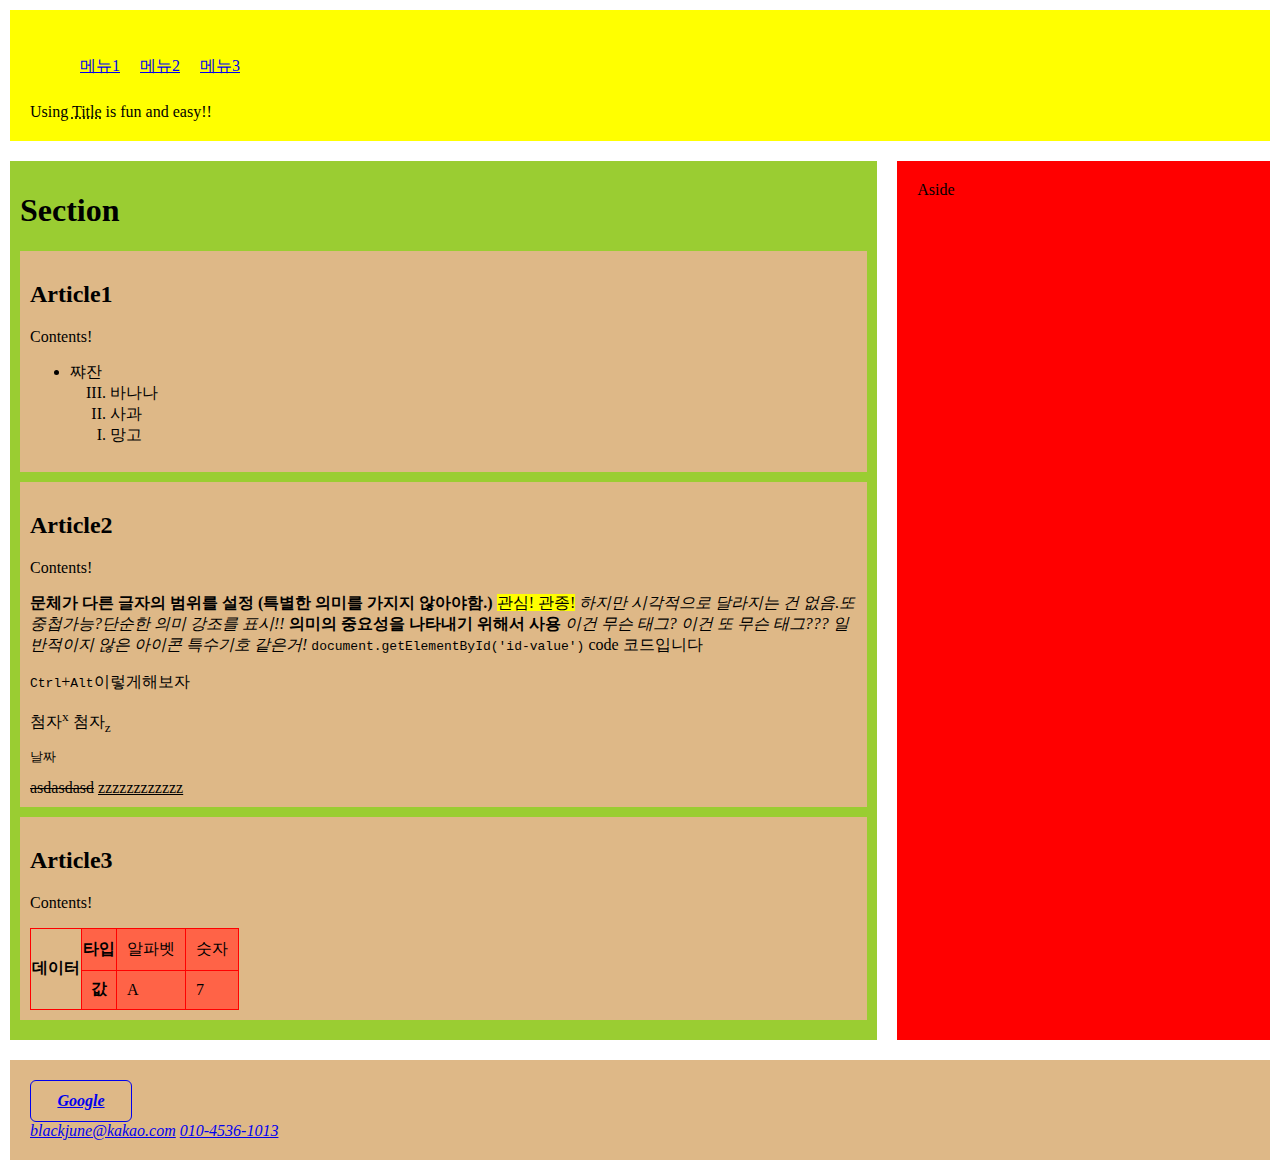
<file: css-practice/index.html>
<!DOCTYPE html>
<html lang="ko">

<head>
    <meta charset="UTF-8">
    <title>컨텐츠 구분 연습</title>
    <link rel="stylesheet" href="./main.css">
</head>

<body>
    <header>
        <nav>
            <ul>
                <li><a href="#title1">메뉴1</a></li>
                <li><a href="#title2">메뉴2</a></li>
                <li><a href="#title3">메뉴3</a></li>
            </ul>
<!--             <h2 id="title1">제목1</h2>
            <h2 id="title2">제목2</h2>
            <h2 id="title3">제목3</h2> -->
            <div>
                Using <abbr title="title 제목이라는 뜻입니다!">Title</abbr> is fun and easy!!
            </div>
        </nav>
    </header>

    <main>
        <section>
            <h1>Section</h1>
            <article>
                <h2>Article1</h2>
                <p>Contents!</p>
                <ul>
                    <li>쨔잔</li>
                    <ol type="I" reversed>
                        <li>바나나</li>
                        <li>사과</li>
                        <li>망고</li>
                    </ol>
                </ul>
            </article>
            <article>
                <h2>Article2</h2>
                <p>Contents!</p>
                <b>문체가 다른 글자의 범위를 설정 (특별한 의미를 가지지 않아야함.)</b>
                <mark>관심! 관종!</mark>
                <em><em><em>하지만 시각적으로 달라지는 건 없음.</em>또 중첩가능?</em>단순한 의미 강조를 표시!!</em>
                <strong>의미의 중요성을 나타내기 위해서 사용</strong>
                <dfn>이건 무슨 태그?</dfn>
                <cite>이건 또 무슨 태그???</cite>
                <i>일반적이지 않은 아이콘 특수기호 같은거!</i>
                <code>document.getElementById('id-value')</code> code 코드입니다
                <p align="justify"><kbd>Ctrl</kbd>+<kbd>Alt</kbd>이렇게해보자</p>
                첨자<sup>x</sup>
                첨자<sub>z</sub>
                <pre><time datetime="2019-08-19">날짜</time></pre>
                <del>asdasdasd</del>
                <ins>zzzzzzzzzzzz</ins>
            </article>
            <article>
                <h2>Article3</h2>
                <p>Contents!</p>
                <table>
                <colgroup>
                    <col>
                    <col style="background-color: tomato;" span="2">
                    <col style="background-color: tomato;"> 
                </colgroup>
                   <!--  <tr>
                        <th colspan="2" id="th-data">데이터</th>
                    </tr>
                    <tr>
                        <th scope="col" headers="th-data">타입</th>
                        <th abbr="값일세" headers="th-data">값</th>
                    </tr>
                    <tr>
                        <td>알파벳</td>
                        <td>A</td>
                    </tr>
                    <tr>
                        <td>숫자</td>
                        <td>1</td>
                    </tr> -->
                    <tr>
                        <th rowspan="2" id="tag-data">데이터</th>
                        <th headers="tag-data">타입</th>
                        <td>알파벳</td>
                        <td>숫자</td>
                    </tr>
                    <tr>
                        <th headers="tag-data">값</th>
                        <td>A</td>
                        <td>7</td>
                    </tr>

                    
                </table>
            </article>
        </section>

        <aside>
            Aside
        </aside>

    </main>

    <footer>
        <address>
            <a href="https://google.com" target="_blank">Google</a>
            <a href="mailto:blackjune@kakao.com">blackjune@kakao.com</a>
            <a href="tel:+8201045361013">010-4536-1013</a>
        </address>
    </footer>

</body>

</html>
</file>
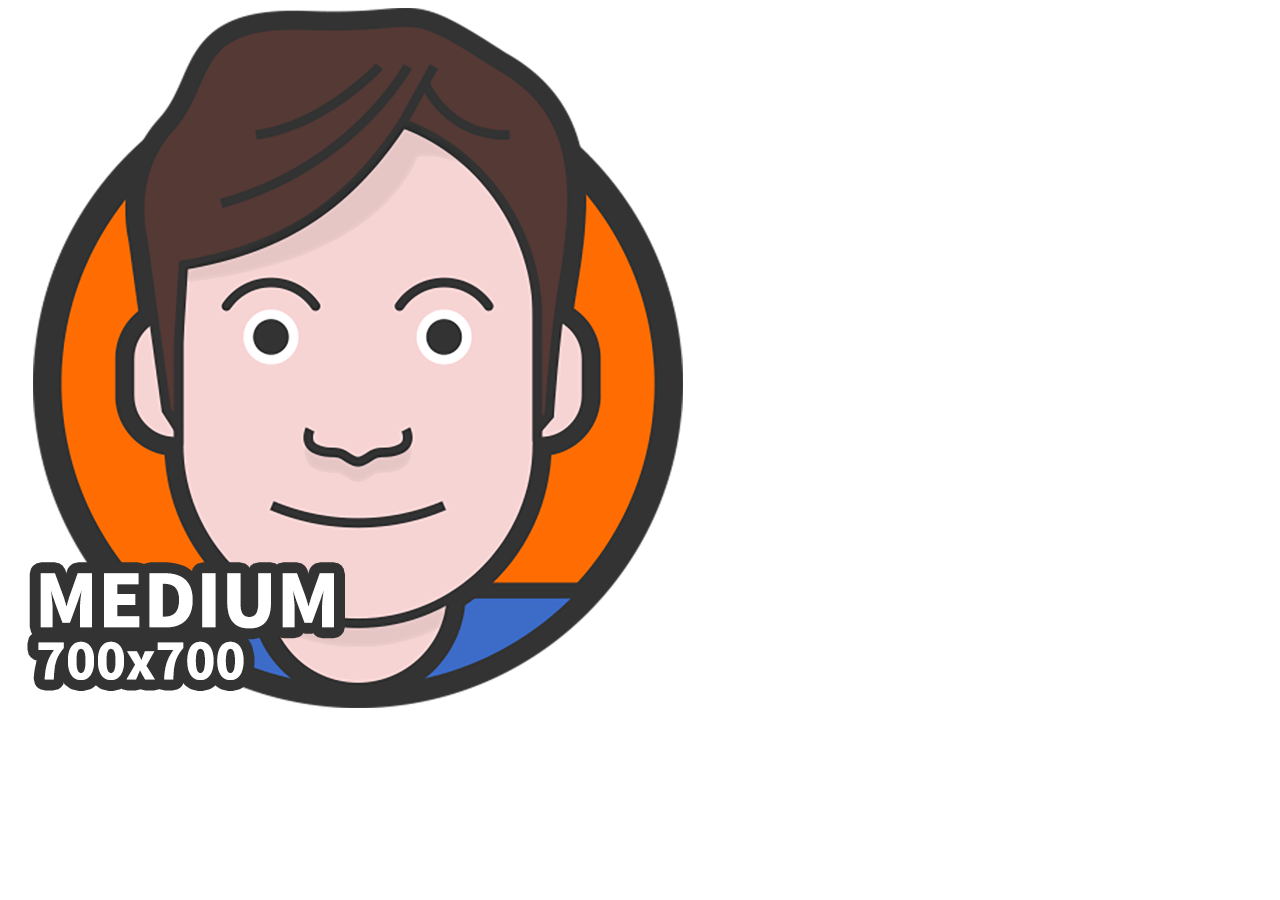
<file: imgs/index.html>
<!DOCTYPE html>
<html lang="en">
<head>
    <meta charset="UTF-8">
    <meta name="viewport" content="width=device-width, initial-scale=1.0">
    <meta http-equiv="X-UA-Compatible" content="ie=edge">
    <title>Document</title>
</head>
<body>

<!--         <img
        srcset="./heropy_small.png 400w,
                ./heropy_medium.png 700w,
                ./heropy_large.png 1000w"
        width="500"
        src="./heropy.png"
        alt="HEROPY 샘플 이미지" /> -->
        
<!--          <img
        srcset="./heropy_small.png 1.5x,
                ./heropy_medium.png 2.5x,
                ./heropy_large.png 3.5x"
        width="500"
        src="./heropy.png"
        alt="HEROPY 샘플 이미지" /> -->

        <img
  srcset="./heropy_small.png 400w,
          ./heropy_medium.png 700w,
          ./heropy_large.png 1000w"
  sizes="(min-width: 1000px) 700px"
  src="./heropy.png"
  alt="HEROPY" />
    
</body>
</html>
</file>
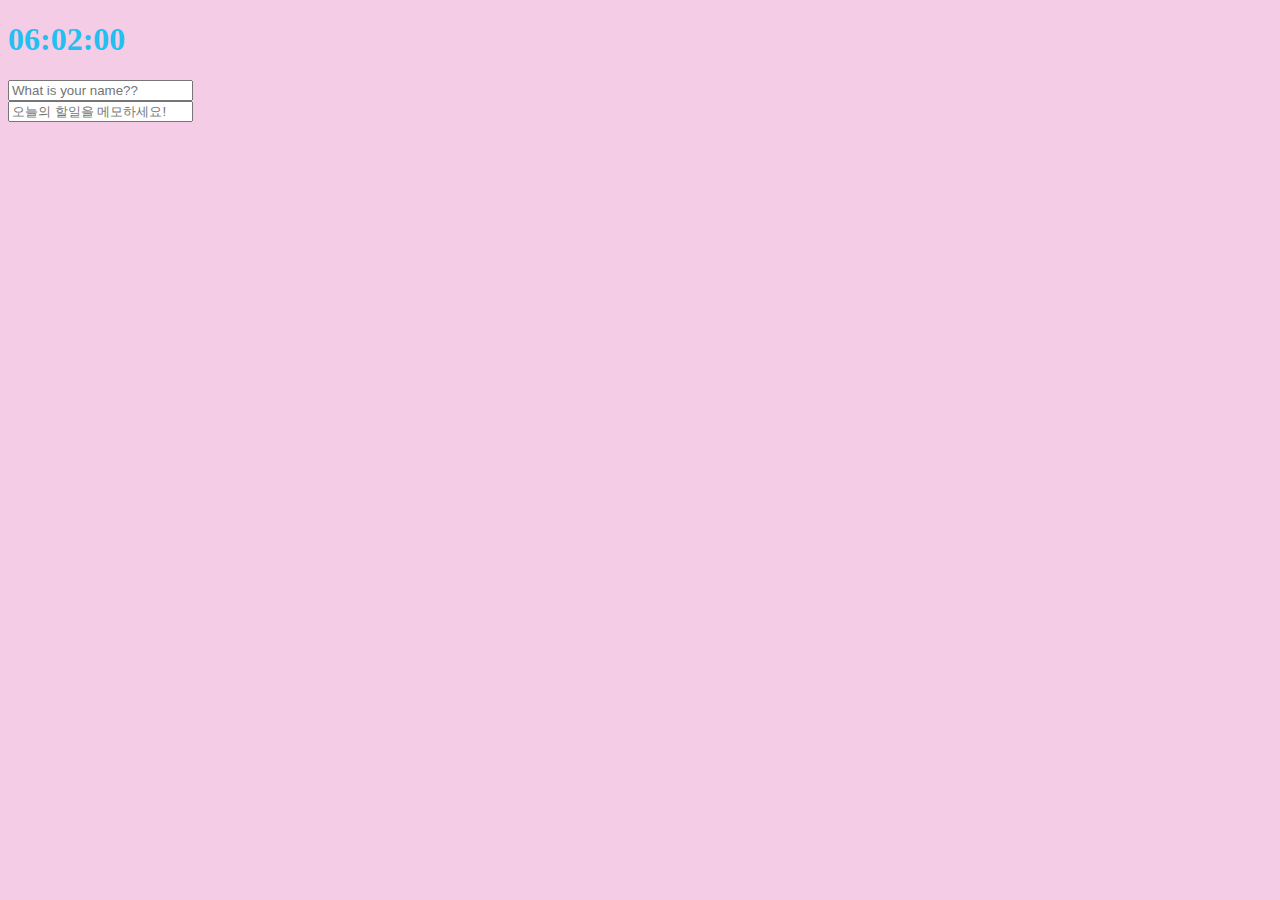
<file: js-practice/index.html>
<!DOCTYPE html>
<!--
/* 
* 노마드코더 연습 3-6 (완)
* 2019.10.30 (화)
*
*/
-->
<html lang="en">
<head>
    <meta charset="UTF-8">
    <meta name="viewport" content="width=device-width, initial-scale=1.0">
    <meta http-equiv="X-UA-Compatible" content="ie=edge">
    <title>안녕하세요 자바스크립트입니다.</title>
    <link rel="stylesheet" href="index.css">
</head>

<body>
    <div class="js-clock">
        <h1>00:00</h1>
    </div>
    <form class="js-form form">
        <input type="text" placeholder="What is your name??">
    </form>
    <h4 class="js-greetings greetings"></h4>
    <form class="js-toDoForm">
        <input type="text" placeholder="오늘의 할일을 메모하세요!"/>
    </form>
    <ul class="js-toDoList">

    </ul>

    <script src="clock.js"></script>
    <script src="gretting.js"></script>
    <script src="todo.js"></script>
</body>

</html>
</file>
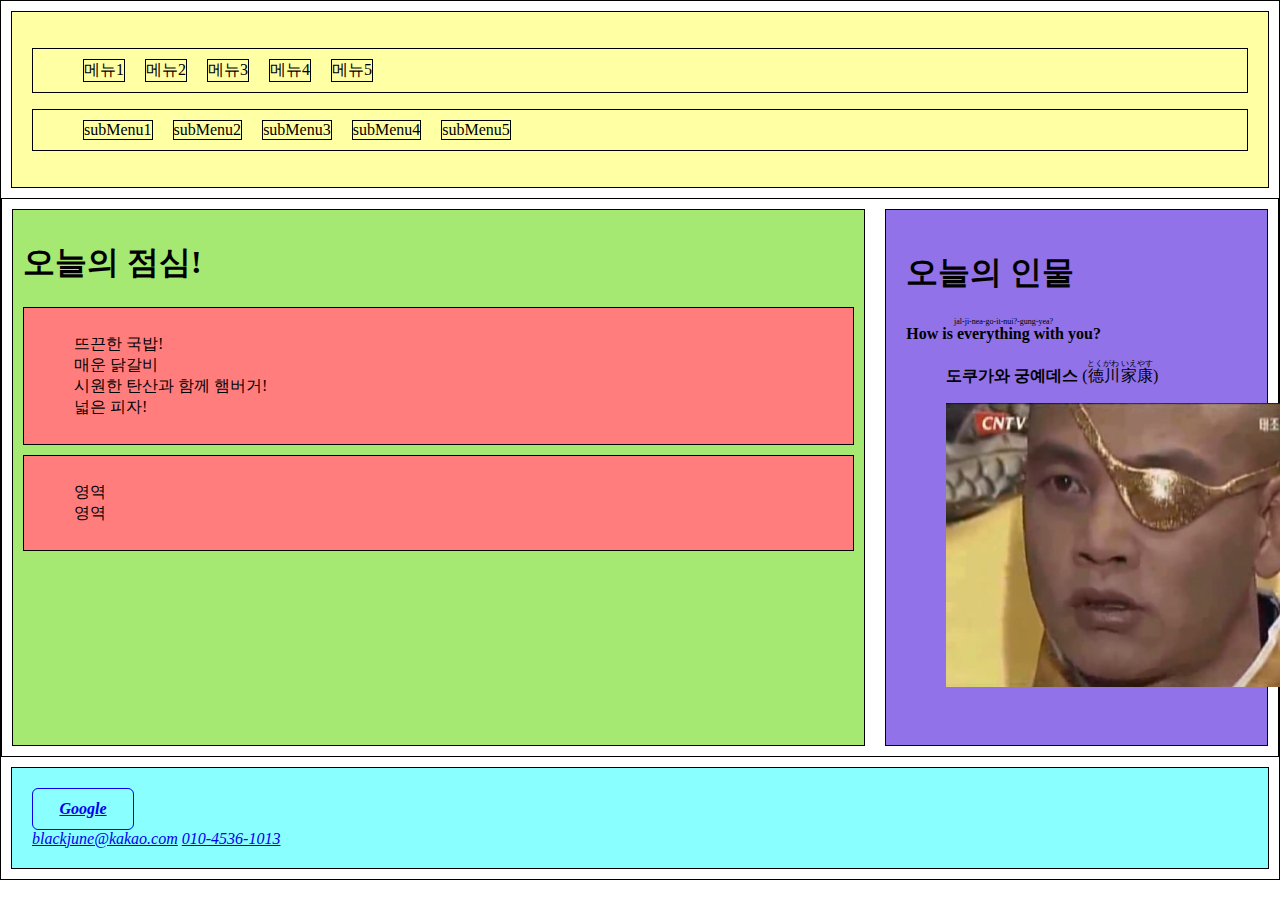
<file: css-practice/practice.html>
<!DOCTYPE html>
<html lang="ko">

<head>
    <meta charset="UTF-8">
    <title>Document</title>
    <link rel="stylesheet" href="./practice.css">
    <title>TEST PAGE!!</title>
</head>
<body>
    <!-- <form action="/login" method="get" target="_blank">
        <input type="email" name="email">
        <input type="password" name="password">
        <button type="submit">로그인</button>

        <input type="checkbox" id="user-agreement" />
        <label for="user-agreement">동의하십니까?</label>

        <label><input type="checkbox" />동의하십니까?</label>

        <fieldset id="form">
            <legend>dddd</legend>
            <input type="reset" value="초기화">
            <button type="reset" autofocus>button</button>

            <input type="submit" value="초기화">
            <button type="submit" autofocus>button</button>

            <button type="button" onclick="doit()">클릭하세요</button>
        </fieldset>

        <select name="" id="" size="3">
            <optgroup label="냥냥">
                <option value="">a</option>
                <option value="">b</option>
                <option value="">c</option>
            </optgroup>
            <option value="">d</option>
            <option value="">e</option>
        </select>

        <progress value="0" max="100"></progress> -->

    <!-- &lt;/asd &gt; -->
    <header>
        <nav>
            <ul>
                <li>메뉴1</li>
                <li>메뉴2</li>
                <li>메뉴3</li>
                <li>메뉴4</li>
                <li>메뉴5</li>
            </ul>
            <ul>
                <li>subMenu1</li>
                <li>subMenu2</li>
                <li>subMenu3</li>
                <li>subMenu4</li>
                <li>subMenu5</li>
            </ul>

        </nav>
    </header>

    <main>
        <section>
            <h1>오늘의 점심!</h1>
            <article>
                <ul>
                    <li>뜨끈한 국밥!</li>
                    <li>매운 닭갈비</li>
                    <li>시원한 탄산과 함께 햄버거!</li>
                    <li>넓은 피자!</li>
                </ul>
            </article>
            <article>
                <ul>
                    <li>영역</li>
                    <li>영역</li>
                </ul>
            </article>
        </section>

        <aside>
            <h1>오늘의 인물</h1>
            <ruby>
                    <b>How is everything with you?</b><rt>jal-ji-nea-go-it-nui?-gung-yea?</rt>
            </ruby>
            
            
            <!-- rp 태그는 루비주석을 지원하지 않는 웹 브라우저를 위해 사용 -->
            <figure>
                <p><b>도쿠가와 궁예데스</b>
                (<ruby>德川家康<rp>(</rp><rt>とくがわ いえやす</rt><rp>)</rp></ruby>)
                </p>
                
                    <img src="/imgs/KakaoTalk_20180422_101800257.jpg" alt="궁to the예">
                </figure>
            
            <wbr>
        </aside>
    </main>

    <footer>
        <address>
            <a href="https://google.com" target="_blank">Google</a>
            <a href="mailto:blackjune@kakao.com">blackjune@kakao.com</a>
            <a href="tel:+8201045361013">010-4536-1013</a>
        </address>
    </footer>




    <script>
        function doit() {
            alert("!!!");
        }
        const progress = document.querySelector('progress');
        const interval = setInterval(function () {
            progress.value += 10;
            if (progress.value >= 100) {
                clearInterval(interval)
            }
        }, 1000);
    </script>
    </form>
</body>

</html>
</file>
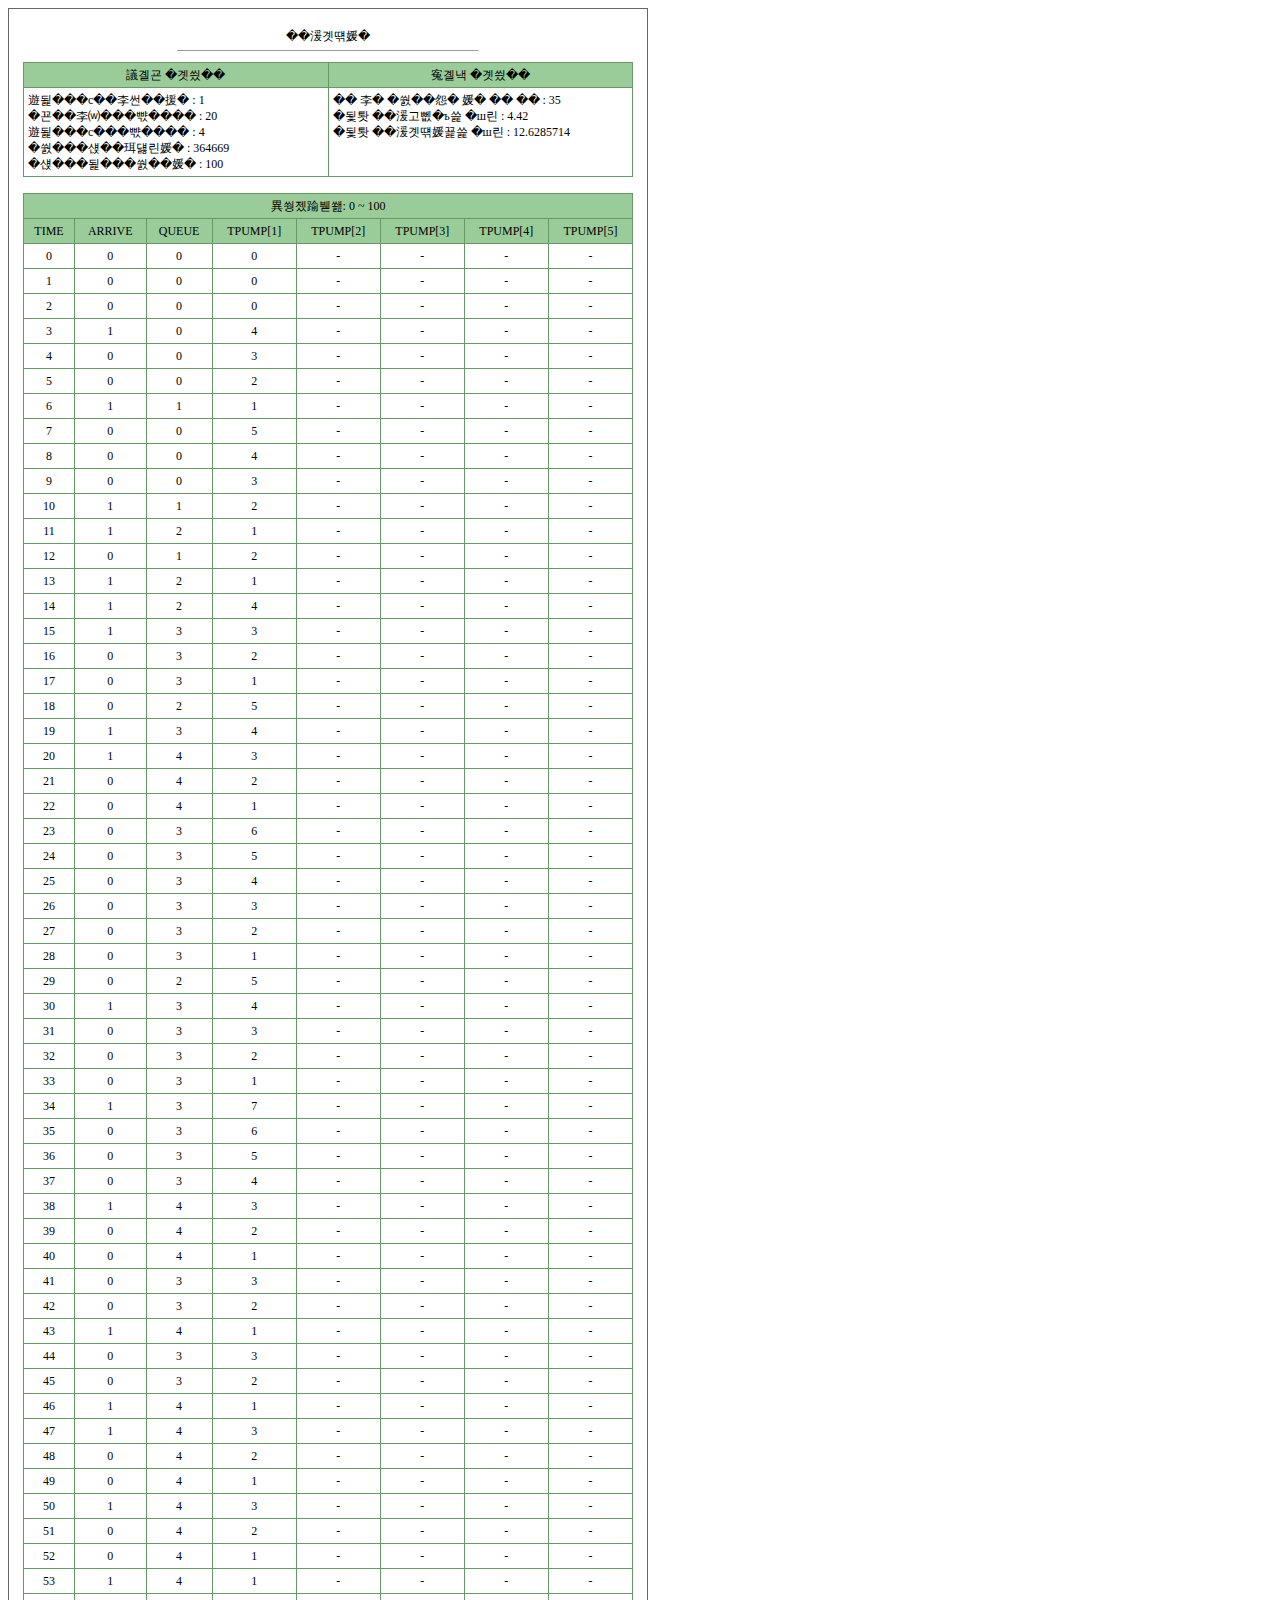
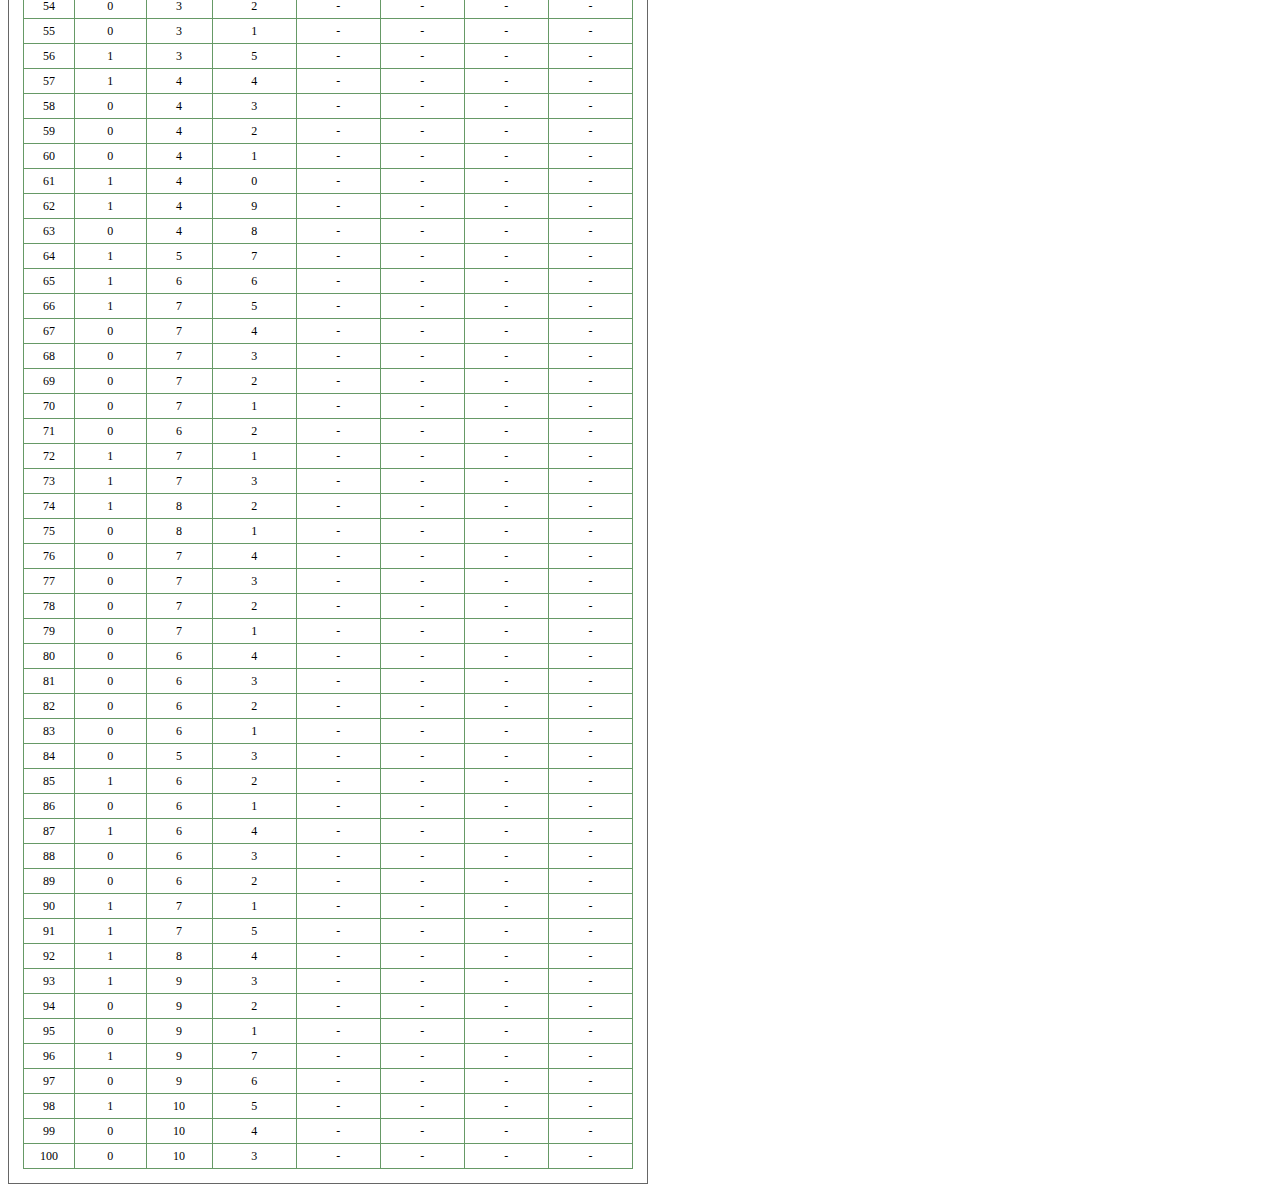
<file: js-practice/test.html>
<!-- saved from url=(0112)file://C:\Users\June\Downloads\방통대 유틸\방통대 유틸\시뮬레이션 TOOLKIT_1\Contents\WaitTime\WaitTimeReport.htm -->
<!DOCTYPE HTML PUBLIC "-//W3C//DTD HTML 4.01 Transitional//EN">
<!-- 개발자 도구로 작성. 원본 파일을 정확하게 표현한 것이 아닐 수도 있습니다 -->
<HTML><HEAD><TITLE>시뮬레이션</TITLE>
<META content="text/html; charset=euc-kr" http-equiv=Content-Type>
<SCRIPT language=JavaScript type=text/JavaScript>

function init()
{
	window.focus();
	setTimeout("writeReport()", 100);
}

function writeReport()
{
	var m_seq = 0;// 순서
	var m_timeSequence = 1;
	var m_randomSeed = 2;
	var m_randomResult = 3;
	var m_poissnSeed = 4;
	var m_idleTime0 = 5;
	var m_idleTime1 = 6;
	var m_idleTime2 = 7;
	var m_idleTime3 = 8;
	var m_idleTime4 = 9;
	var m_arriveNumber = 10;
	var m_allotCount0 = 11;
	var m_allotCount1 = 12;
	var m_allotCount2 = 13;
	var m_allotCount3 = 14;
	var m_allotCount4 = 15;
	var m_serviceNumber0 = 16;
	var m_serviceNumber1 = 17;
	var m_serviceNumber2 = 18;
	var m_serviceNumber3 = 19;
	var m_serviceNumber4 = 20;
	var m_remainTime0 = 21;
	var m_remainTime1 = 22;
	var m_remainTime2 = 23;
	var m_remainTime3 = 24;
	var m_remainTime4 = 25;
	var m_leaveNumber0 = 26;
	var m_leaveNumber1 = 27;
	var m_leaveNumber2 = 28;
	var m_leaveNumber3 = 29;
	var m_leaveNumber4 = 30;
	var m_firstNumber = 31;
	var m_queueLength = 32;
	var m_averageQueue = 33;
	var m_totalQueue = 34;
	var m_totalArrive = 35;
	var m_arriveState = 36;
	var m_allotTime0 = 37;
	var m_allotTime1 = 38;
	var m_allotTime2 = 39;
	var m_allotTime3 = 40;
	var m_allotTime4 = 41;
	var str = "";
	var cnt;
	var seq;
	var w = Number(opener.ToolkitSWF.GetVariable("_root.objDefine.pubWicket"));
	
	str += "<table width='640' height='500' border='0' cellpadding='14' cellspacing='1' bgcolor='#666666' style='font-size: 12px; line-height: 16px;'>";
	str += "<tr>";
	str += "<td align='center' valign='top' bgcolor='#FFFFFF'>";
	
	str += "<table width='100%' border='0' cellspacing='1' cellpadding='4' style='font-size: 12px; line-height: 16px;'>";
	str += "<tr>";
	str += "<td align='center'>";
	str += "대기시간";
	str += "<hr width='300' size='1'>";
	str += "</td>";
	str += "</tr>";
	str += "</table>";
	
	str += "<table width='100%' border='0' cellpadding='4' cellspacing='1' bgcolor='#669966' style='font-size: 12px; line-height: 16px;'>";
	str += "<tr>";
	str += "<td width='50%' align='center' bgcolor='#99CC99'>조건 데이터</td>";
	str += "<td width='50%' align='center' bgcolor='#99CC99'>결과 데이터</td>";
	str += "</tr>";
	str += "<tr>";
	str += "<td valign='top' bgcolor='#FFFFFF'>";
	str += "봉　사　창　구 : " + opener.ToolkitSWF.GetVariable("_root.objDefine.pubWicket");
	str += "<br>";
	str += "도　착　형　태 : " + opener.ToolkitSWF.GetVariable("_root.objDefine.pubArriveForm");
	str += "<br>";
	str += "봉　사　형　태 : " + opener.ToolkitSWF.GetVariable("_root.objDefine.pubServiceForm");
	str += "<br>";
	str += "난　수　초기값 : " + opener.ToolkitSWF.GetVariable("_root.objDefine.pubSeed");
	str += "<br>";
	str += "수　행　시　간 : " + opener.getVarData(110, 1);
	str += "</td>";
	str += "<td valign='top' bgcolor='#FFFFFF'>";
	str += "도 착 한　고 객 의 수 : " + opener.getVarData(110, 35);
	str += "<br>";
	str += "평균 대기행렬의 크기 : " + Math.ceil(opener.getVarData(110, 33)*100)/100;
	avgwt = opener.getVarData(110, 34) / opener.getVarData(110, 35);
	str += "<br>";
	str += "평균 대기시간의 크기 : " + Math.floor(avgwt*10000000)/10000000;
	str += "</td>";
	str += "</tr>";
	str += "</table>";
	
	str += "<br>";
	str += "<table width='100%' border='0' cellspacing='0' cellpadding='0' style='font-size: 12px; line-height: 16px;'>";
	str += "<tr>";
	str += "<td>";
	str += "<table width='100%' border='0' cellpadding='4' cellspacing='1' bgcolor='#669966' style='font-size: 12px; line-height: 16px;'>";
	str += "<tr>";
	str += "<td colspan='8' align='center' bgcolor='#99CC99'>";
	str += "출력범위: " + opener.getVarData(10, 0) + " ~ " + opener.getVarData(110, 0);
	str += "</td>";
	str += "</tr>";
	str += "<tr>";
	str += "<td align='center' bgcolor='#99CC99'>";
	str += "TIME";
	str += "</td>";
	str += "<td align='center' bgcolor='#99CC99'>";
	str += "ARRIVE";
	str += "</td>";
	str += "<td align='center' bgcolor='#99CC99'>";
	str += "QUEUE";
	str += "</td>";
	str += "<td align='center' bgcolor='#99CC99'>";
	str += "TPUMP[1]";
	str += "</td>";
	str += "<td align='center' bgcolor='#99CC99'>";
	str += "TPUMP[2]";
	str += "</td>";
	str += "<td align='center' bgcolor='#99CC99'>";
	str += "TPUMP[3]";
	str += "</td>";
	str += "<td align='center' bgcolor='#99CC99'>";
	str += "TPUMP[4]";
	str += "</td>";
	str += "<td align='center' bgcolor='#99CC99'>";
	str += "TPUMP[5]";
	str += "</td>";
	str += "</tr>";
	for(i = 10; i <= 110; i++)
	{
		str += "<tr>";
		str += "<td align='center' bgcolor='#FFFFFF'>";
		str += opener.getVarData(i, 1);
		str += "</td>";
		str += "<td align='center' bgcolor='#FFFFFF'>";
		arv = Number(opener.getVarData(i, 10));
		if(arv > 0) arv = 1;
		str += arv;
		str += "</td>";
		str += "<td align='center' bgcolor='#FFFFFF'>";
		str += opener.getVarData(i, 32);
		str += "</td>";
		str += "<td align='center' bgcolor='#FFFFFF'>";
		if(w >= 1)
		{
			str += opener.getVarData(i, 21);
		}
		else
		{
			str += "-";
		}
		str += "</td>";
		str += "<td align='center' bgcolor='#FFFFFF'>";
		if(w >= 2)
		{
			str += opener.getVarData(i, 22);
		}
		else
		{
			str += "-";
		}
		str += "</td>";
		str += "<td align='center' bgcolor='#FFFFFF'>";
		if(w >= 3)
		{
			str += opener.getVarData(i, 23);
		}
		else
		{
			str += "-";
		}
		str += "</td>";
		str += "<td align='center' bgcolor='#FFFFFF'>";
		if(w >= 4)
		{
			str += opener.getVarData(i, 24);
		}
		else
		{
			str += "-";
		}
		str += "</td>";
		str += "<td align='center' bgcolor='#FFFFFF'>";
		if(w >= 5)
		{
			str += opener.getVarData(i, 25);
		}
		else
		{
			str += "-";
		}
		str += "</td>";
		str += "</tr>";
	}
	str += "</table>";
	str += "</td>";
	str += "</tr>";
	str += "</table>";

	str += "</td>";
	str += "</tr>";
	str += "</table>";
	
	ReportContents.innerHTML = str;
}

</SCRIPT>

<STYLE type=text/css>BODY {
	FONT-FAMILY: "돋움체"
}
</STYLE>
</HEAD>
<BODY id=ReportContents onload=init();>
<TABLE style="LINE-HEIGHT: 16px; FONT-SIZE: 12px" border=0 cellSpacing=1 cellPadding=14 width=640 bgColor=#666666 height=500>
<TBODY>
<TR>
<TD bgColor=#ffffff vAlign=top align=middle>
<TABLE style="LINE-HEIGHT: 16px; FONT-SIZE: 12px" border=0 cellSpacing=1 cellPadding=4 width="100%">
<TBODY>
<TR>
<TD align=middle>대기시간
<HR SIZE=1 width=300>
</TD></TR></TBODY></TABLE>
<TABLE style="LINE-HEIGHT: 16px; FONT-SIZE: 12px" border=0 cellSpacing=1 cellPadding=4 width="100%" bgColor=#669966>
<TBODY>
<TR>
<TD bgColor=#99cc99 width="50%" align=middle>조건 데이터</TD>
<TD bgColor=#99cc99 width="50%" align=middle>결과 데이터</TD></TR>
<TR>
<TD bgColor=#ffffff vAlign=top>봉　사　창　구 : 1<BR>도　착　형　태 : 20<BR>봉　사　형　태 : 4<BR>난　수　초기값 : 364669<BR>수　행　시　간 : 100</TD>
<TD bgColor=#ffffff vAlign=top>도 착 한　고 객 의 수 : 35<BR>평균 대기행렬의 크기 : 4.42<BR>평균 대기시간의 크기 : 12.6285714</TD></TR></TBODY></TABLE><BR>
<TABLE style="LINE-HEIGHT: 16px; FONT-SIZE: 12px" border=0 cellSpacing=0 cellPadding=0 width="100%">
<TBODY>
<TR>
<TD>
<TABLE style="LINE-HEIGHT: 16px; FONT-SIZE: 12px" border=0 cellSpacing=1 cellPadding=4 width="100%" bgColor=#669966>
<TBODY>
<TR>
<TD bgColor=#99cc99 colSpan=8 align=middle>출력범위: 0 ~ 100</TD></TR>
<TR>
<TD bgColor=#99cc99 align=middle>TIME</TD>
<TD bgColor=#99cc99 align=middle>ARRIVE</TD>
<TD bgColor=#99cc99 align=middle>QUEUE</TD>
<TD bgColor=#99cc99 align=middle>TPUMP[1]</TD>
<TD bgColor=#99cc99 align=middle>TPUMP[2]</TD>
<TD bgColor=#99cc99 align=middle>TPUMP[3]</TD>
<TD bgColor=#99cc99 align=middle>TPUMP[4]</TD>
<TD bgColor=#99cc99 align=middle>TPUMP[5]</TD></TR>
<TR>
<TD bgColor=#ffffff align=middle>0</TD>
<TD bgColor=#ffffff align=middle>0</TD>
<TD bgColor=#ffffff align=middle>0</TD>
<TD bgColor=#ffffff align=middle>0</TD>
<TD bgColor=#ffffff align=middle>-</TD>
<TD bgColor=#ffffff align=middle>-</TD>
<TD bgColor=#ffffff align=middle>-</TD>
<TD bgColor=#ffffff align=middle>-</TD></TR>
<TR>
<TD bgColor=#ffffff align=middle>1</TD>
<TD bgColor=#ffffff align=middle>0</TD>
<TD bgColor=#ffffff align=middle>0</TD>
<TD bgColor=#ffffff align=middle>0</TD>
<TD bgColor=#ffffff align=middle>-</TD>
<TD bgColor=#ffffff align=middle>-</TD>
<TD bgColor=#ffffff align=middle>-</TD>
<TD bgColor=#ffffff align=middle>-</TD></TR>
<TR>
<TD bgColor=#ffffff align=middle>2</TD>
<TD bgColor=#ffffff align=middle>0</TD>
<TD bgColor=#ffffff align=middle>0</TD>
<TD bgColor=#ffffff align=middle>0</TD>
<TD bgColor=#ffffff align=middle>-</TD>
<TD bgColor=#ffffff align=middle>-</TD>
<TD bgColor=#ffffff align=middle>-</TD>
<TD bgColor=#ffffff align=middle>-</TD></TR>
<TR>
<TD bgColor=#ffffff align=middle>3</TD>
<TD bgColor=#ffffff align=middle>1</TD>
<TD bgColor=#ffffff align=middle>0</TD>
<TD bgColor=#ffffff align=middle>4</TD>
<TD bgColor=#ffffff align=middle>-</TD>
<TD bgColor=#ffffff align=middle>-</TD>
<TD bgColor=#ffffff align=middle>-</TD>
<TD bgColor=#ffffff align=middle>-</TD></TR>
<TR>
<TD bgColor=#ffffff align=middle>4</TD>
<TD bgColor=#ffffff align=middle>0</TD>
<TD bgColor=#ffffff align=middle>0</TD>
<TD bgColor=#ffffff align=middle>3</TD>
<TD bgColor=#ffffff align=middle>-</TD>
<TD bgColor=#ffffff align=middle>-</TD>
<TD bgColor=#ffffff align=middle>-</TD>
<TD bgColor=#ffffff align=middle>-</TD></TR>
<TR>
<TD bgColor=#ffffff align=middle>5</TD>
<TD bgColor=#ffffff align=middle>0</TD>
<TD bgColor=#ffffff align=middle>0</TD>
<TD bgColor=#ffffff align=middle>2</TD>
<TD bgColor=#ffffff align=middle>-</TD>
<TD bgColor=#ffffff align=middle>-</TD>
<TD bgColor=#ffffff align=middle>-</TD>
<TD bgColor=#ffffff align=middle>-</TD></TR>
<TR>
<TD bgColor=#ffffff align=middle>6</TD>
<TD bgColor=#ffffff align=middle>1</TD>
<TD bgColor=#ffffff align=middle>1</TD>
<TD bgColor=#ffffff align=middle>1</TD>
<TD bgColor=#ffffff align=middle>-</TD>
<TD bgColor=#ffffff align=middle>-</TD>
<TD bgColor=#ffffff align=middle>-</TD>
<TD bgColor=#ffffff align=middle>-</TD></TR>
<TR>
<TD bgColor=#ffffff align=middle>7</TD>
<TD bgColor=#ffffff align=middle>0</TD>
<TD bgColor=#ffffff align=middle>0</TD>
<TD bgColor=#ffffff align=middle>5</TD>
<TD bgColor=#ffffff align=middle>-</TD>
<TD bgColor=#ffffff align=middle>-</TD>
<TD bgColor=#ffffff align=middle>-</TD>
<TD bgColor=#ffffff align=middle>-</TD></TR>
<TR>
<TD bgColor=#ffffff align=middle>8</TD>
<TD bgColor=#ffffff align=middle>0</TD>
<TD bgColor=#ffffff align=middle>0</TD>
<TD bgColor=#ffffff align=middle>4</TD>
<TD bgColor=#ffffff align=middle>-</TD>
<TD bgColor=#ffffff align=middle>-</TD>
<TD bgColor=#ffffff align=middle>-</TD>
<TD bgColor=#ffffff align=middle>-</TD></TR>
<TR>
<TD bgColor=#ffffff align=middle>9</TD>
<TD bgColor=#ffffff align=middle>0</TD>
<TD bgColor=#ffffff align=middle>0</TD>
<TD bgColor=#ffffff align=middle>3</TD>
<TD bgColor=#ffffff align=middle>-</TD>
<TD bgColor=#ffffff align=middle>-</TD>
<TD bgColor=#ffffff align=middle>-</TD>
<TD bgColor=#ffffff align=middle>-</TD></TR>
<TR>
<TD bgColor=#ffffff align=middle>10</TD>
<TD bgColor=#ffffff align=middle>1</TD>
<TD bgColor=#ffffff align=middle>1</TD>
<TD bgColor=#ffffff align=middle>2</TD>
<TD bgColor=#ffffff align=middle>-</TD>
<TD bgColor=#ffffff align=middle>-</TD>
<TD bgColor=#ffffff align=middle>-</TD>
<TD bgColor=#ffffff align=middle>-</TD></TR>
<TR>
<TD bgColor=#ffffff align=middle>11</TD>
<TD bgColor=#ffffff align=middle>1</TD>
<TD bgColor=#ffffff align=middle>2</TD>
<TD bgColor=#ffffff align=middle>1</TD>
<TD bgColor=#ffffff align=middle>-</TD>
<TD bgColor=#ffffff align=middle>-</TD>
<TD bgColor=#ffffff align=middle>-</TD>
<TD bgColor=#ffffff align=middle>-</TD></TR>
<TR>
<TD bgColor=#ffffff align=middle>12</TD>
<TD bgColor=#ffffff align=middle>0</TD>
<TD bgColor=#ffffff align=middle>1</TD>
<TD bgColor=#ffffff align=middle>2</TD>
<TD bgColor=#ffffff align=middle>-</TD>
<TD bgColor=#ffffff align=middle>-</TD>
<TD bgColor=#ffffff align=middle>-</TD>
<TD bgColor=#ffffff align=middle>-</TD></TR>
<TR>
<TD bgColor=#ffffff align=middle>13</TD>
<TD bgColor=#ffffff align=middle>1</TD>
<TD bgColor=#ffffff align=middle>2</TD>
<TD bgColor=#ffffff align=middle>1</TD>
<TD bgColor=#ffffff align=middle>-</TD>
<TD bgColor=#ffffff align=middle>-</TD>
<TD bgColor=#ffffff align=middle>-</TD>
<TD bgColor=#ffffff align=middle>-</TD></TR>
<TR>
<TD bgColor=#ffffff align=middle>14</TD>
<TD bgColor=#ffffff align=middle>1</TD>
<TD bgColor=#ffffff align=middle>2</TD>
<TD bgColor=#ffffff align=middle>4</TD>
<TD bgColor=#ffffff align=middle>-</TD>
<TD bgColor=#ffffff align=middle>-</TD>
<TD bgColor=#ffffff align=middle>-</TD>
<TD bgColor=#ffffff align=middle>-</TD></TR>
<TR>
<TD bgColor=#ffffff align=middle>15</TD>
<TD bgColor=#ffffff align=middle>1</TD>
<TD bgColor=#ffffff align=middle>3</TD>
<TD bgColor=#ffffff align=middle>3</TD>
<TD bgColor=#ffffff align=middle>-</TD>
<TD bgColor=#ffffff align=middle>-</TD>
<TD bgColor=#ffffff align=middle>-</TD>
<TD bgColor=#ffffff align=middle>-</TD></TR>
<TR>
<TD bgColor=#ffffff align=middle>16</TD>
<TD bgColor=#ffffff align=middle>0</TD>
<TD bgColor=#ffffff align=middle>3</TD>
<TD bgColor=#ffffff align=middle>2</TD>
<TD bgColor=#ffffff align=middle>-</TD>
<TD bgColor=#ffffff align=middle>-</TD>
<TD bgColor=#ffffff align=middle>-</TD>
<TD bgColor=#ffffff align=middle>-</TD></TR>
<TR>
<TD bgColor=#ffffff align=middle>17</TD>
<TD bgColor=#ffffff align=middle>0</TD>
<TD bgColor=#ffffff align=middle>3</TD>
<TD bgColor=#ffffff align=middle>1</TD>
<TD bgColor=#ffffff align=middle>-</TD>
<TD bgColor=#ffffff align=middle>-</TD>
<TD bgColor=#ffffff align=middle>-</TD>
<TD bgColor=#ffffff align=middle>-</TD></TR>
<TR>
<TD bgColor=#ffffff align=middle>18</TD>
<TD bgColor=#ffffff align=middle>0</TD>
<TD bgColor=#ffffff align=middle>2</TD>
<TD bgColor=#ffffff align=middle>5</TD>
<TD bgColor=#ffffff align=middle>-</TD>
<TD bgColor=#ffffff align=middle>-</TD>
<TD bgColor=#ffffff align=middle>-</TD>
<TD bgColor=#ffffff align=middle>-</TD></TR>
<TR>
<TD bgColor=#ffffff align=middle>19</TD>
<TD bgColor=#ffffff align=middle>1</TD>
<TD bgColor=#ffffff align=middle>3</TD>
<TD bgColor=#ffffff align=middle>4</TD>
<TD bgColor=#ffffff align=middle>-</TD>
<TD bgColor=#ffffff align=middle>-</TD>
<TD bgColor=#ffffff align=middle>-</TD>
<TD bgColor=#ffffff align=middle>-</TD></TR>
<TR>
<TD bgColor=#ffffff align=middle>20</TD>
<TD bgColor=#ffffff align=middle>1</TD>
<TD bgColor=#ffffff align=middle>4</TD>
<TD bgColor=#ffffff align=middle>3</TD>
<TD bgColor=#ffffff align=middle>-</TD>
<TD bgColor=#ffffff align=middle>-</TD>
<TD bgColor=#ffffff align=middle>-</TD>
<TD bgColor=#ffffff align=middle>-</TD></TR>
<TR>
<TD bgColor=#ffffff align=middle>21</TD>
<TD bgColor=#ffffff align=middle>0</TD>
<TD bgColor=#ffffff align=middle>4</TD>
<TD bgColor=#ffffff align=middle>2</TD>
<TD bgColor=#ffffff align=middle>-</TD>
<TD bgColor=#ffffff align=middle>-</TD>
<TD bgColor=#ffffff align=middle>-</TD>
<TD bgColor=#ffffff align=middle>-</TD></TR>
<TR>
<TD bgColor=#ffffff align=middle>22</TD>
<TD bgColor=#ffffff align=middle>0</TD>
<TD bgColor=#ffffff align=middle>4</TD>
<TD bgColor=#ffffff align=middle>1</TD>
<TD bgColor=#ffffff align=middle>-</TD>
<TD bgColor=#ffffff align=middle>-</TD>
<TD bgColor=#ffffff align=middle>-</TD>
<TD bgColor=#ffffff align=middle>-</TD></TR>
<TR>
<TD bgColor=#ffffff align=middle>23</TD>
<TD bgColor=#ffffff align=middle>0</TD>
<TD bgColor=#ffffff align=middle>3</TD>
<TD bgColor=#ffffff align=middle>6</TD>
<TD bgColor=#ffffff align=middle>-</TD>
<TD bgColor=#ffffff align=middle>-</TD>
<TD bgColor=#ffffff align=middle>-</TD>
<TD bgColor=#ffffff align=middle>-</TD></TR>
<TR>
<TD bgColor=#ffffff align=middle>24</TD>
<TD bgColor=#ffffff align=middle>0</TD>
<TD bgColor=#ffffff align=middle>3</TD>
<TD bgColor=#ffffff align=middle>5</TD>
<TD bgColor=#ffffff align=middle>-</TD>
<TD bgColor=#ffffff align=middle>-</TD>
<TD bgColor=#ffffff align=middle>-</TD>
<TD bgColor=#ffffff align=middle>-</TD></TR>
<TR>
<TD bgColor=#ffffff align=middle>25</TD>
<TD bgColor=#ffffff align=middle>0</TD>
<TD bgColor=#ffffff align=middle>3</TD>
<TD bgColor=#ffffff align=middle>4</TD>
<TD bgColor=#ffffff align=middle>-</TD>
<TD bgColor=#ffffff align=middle>-</TD>
<TD bgColor=#ffffff align=middle>-</TD>
<TD bgColor=#ffffff align=middle>-</TD></TR>
<TR>
<TD bgColor=#ffffff align=middle>26</TD>
<TD bgColor=#ffffff align=middle>0</TD>
<TD bgColor=#ffffff align=middle>3</TD>
<TD bgColor=#ffffff align=middle>3</TD>
<TD bgColor=#ffffff align=middle>-</TD>
<TD bgColor=#ffffff align=middle>-</TD>
<TD bgColor=#ffffff align=middle>-</TD>
<TD bgColor=#ffffff align=middle>-</TD></TR>
<TR>
<TD bgColor=#ffffff align=middle>27</TD>
<TD bgColor=#ffffff align=middle>0</TD>
<TD bgColor=#ffffff align=middle>3</TD>
<TD bgColor=#ffffff align=middle>2</TD>
<TD bgColor=#ffffff align=middle>-</TD>
<TD bgColor=#ffffff align=middle>-</TD>
<TD bgColor=#ffffff align=middle>-</TD>
<TD bgColor=#ffffff align=middle>-</TD></TR>
<TR>
<TD bgColor=#ffffff align=middle>28</TD>
<TD bgColor=#ffffff align=middle>0</TD>
<TD bgColor=#ffffff align=middle>3</TD>
<TD bgColor=#ffffff align=middle>1</TD>
<TD bgColor=#ffffff align=middle>-</TD>
<TD bgColor=#ffffff align=middle>-</TD>
<TD bgColor=#ffffff align=middle>-</TD>
<TD bgColor=#ffffff align=middle>-</TD></TR>
<TR>
<TD bgColor=#ffffff align=middle>29</TD>
<TD bgColor=#ffffff align=middle>0</TD>
<TD bgColor=#ffffff align=middle>2</TD>
<TD bgColor=#ffffff align=middle>5</TD>
<TD bgColor=#ffffff align=middle>-</TD>
<TD bgColor=#ffffff align=middle>-</TD>
<TD bgColor=#ffffff align=middle>-</TD>
<TD bgColor=#ffffff align=middle>-</TD></TR>
<TR>
<TD bgColor=#ffffff align=middle>30</TD>
<TD bgColor=#ffffff align=middle>1</TD>
<TD bgColor=#ffffff align=middle>3</TD>
<TD bgColor=#ffffff align=middle>4</TD>
<TD bgColor=#ffffff align=middle>-</TD>
<TD bgColor=#ffffff align=middle>-</TD>
<TD bgColor=#ffffff align=middle>-</TD>
<TD bgColor=#ffffff align=middle>-</TD></TR>
<TR>
<TD bgColor=#ffffff align=middle>31</TD>
<TD bgColor=#ffffff align=middle>0</TD>
<TD bgColor=#ffffff align=middle>3</TD>
<TD bgColor=#ffffff align=middle>3</TD>
<TD bgColor=#ffffff align=middle>-</TD>
<TD bgColor=#ffffff align=middle>-</TD>
<TD bgColor=#ffffff align=middle>-</TD>
<TD bgColor=#ffffff align=middle>-</TD></TR>
<TR>
<TD bgColor=#ffffff align=middle>32</TD>
<TD bgColor=#ffffff align=middle>0</TD>
<TD bgColor=#ffffff align=middle>3</TD>
<TD bgColor=#ffffff align=middle>2</TD>
<TD bgColor=#ffffff align=middle>-</TD>
<TD bgColor=#ffffff align=middle>-</TD>
<TD bgColor=#ffffff align=middle>-</TD>
<TD bgColor=#ffffff align=middle>-</TD></TR>
<TR>
<TD bgColor=#ffffff align=middle>33</TD>
<TD bgColor=#ffffff align=middle>0</TD>
<TD bgColor=#ffffff align=middle>3</TD>
<TD bgColor=#ffffff align=middle>1</TD>
<TD bgColor=#ffffff align=middle>-</TD>
<TD bgColor=#ffffff align=middle>-</TD>
<TD bgColor=#ffffff align=middle>-</TD>
<TD bgColor=#ffffff align=middle>-</TD></TR>
<TR>
<TD bgColor=#ffffff align=middle>34</TD>
<TD bgColor=#ffffff align=middle>1</TD>
<TD bgColor=#ffffff align=middle>3</TD>
<TD bgColor=#ffffff align=middle>7</TD>
<TD bgColor=#ffffff align=middle>-</TD>
<TD bgColor=#ffffff align=middle>-</TD>
<TD bgColor=#ffffff align=middle>-</TD>
<TD bgColor=#ffffff align=middle>-</TD></TR>
<TR>
<TD bgColor=#ffffff align=middle>35</TD>
<TD bgColor=#ffffff align=middle>0</TD>
<TD bgColor=#ffffff align=middle>3</TD>
<TD bgColor=#ffffff align=middle>6</TD>
<TD bgColor=#ffffff align=middle>-</TD>
<TD bgColor=#ffffff align=middle>-</TD>
<TD bgColor=#ffffff align=middle>-</TD>
<TD bgColor=#ffffff align=middle>-</TD></TR>
<TR>
<TD bgColor=#ffffff align=middle>36</TD>
<TD bgColor=#ffffff align=middle>0</TD>
<TD bgColor=#ffffff align=middle>3</TD>
<TD bgColor=#ffffff align=middle>5</TD>
<TD bgColor=#ffffff align=middle>-</TD>
<TD bgColor=#ffffff align=middle>-</TD>
<TD bgColor=#ffffff align=middle>-</TD>
<TD bgColor=#ffffff align=middle>-</TD></TR>
<TR>
<TD bgColor=#ffffff align=middle>37</TD>
<TD bgColor=#ffffff align=middle>0</TD>
<TD bgColor=#ffffff align=middle>3</TD>
<TD bgColor=#ffffff align=middle>4</TD>
<TD bgColor=#ffffff align=middle>-</TD>
<TD bgColor=#ffffff align=middle>-</TD>
<TD bgColor=#ffffff align=middle>-</TD>
<TD bgColor=#ffffff align=middle>-</TD></TR>
<TR>
<TD bgColor=#ffffff align=middle>38</TD>
<TD bgColor=#ffffff align=middle>1</TD>
<TD bgColor=#ffffff align=middle>4</TD>
<TD bgColor=#ffffff align=middle>3</TD>
<TD bgColor=#ffffff align=middle>-</TD>
<TD bgColor=#ffffff align=middle>-</TD>
<TD bgColor=#ffffff align=middle>-</TD>
<TD bgColor=#ffffff align=middle>-</TD></TR>
<TR>
<TD bgColor=#ffffff align=middle>39</TD>
<TD bgColor=#ffffff align=middle>0</TD>
<TD bgColor=#ffffff align=middle>4</TD>
<TD bgColor=#ffffff align=middle>2</TD>
<TD bgColor=#ffffff align=middle>-</TD>
<TD bgColor=#ffffff align=middle>-</TD>
<TD bgColor=#ffffff align=middle>-</TD>
<TD bgColor=#ffffff align=middle>-</TD></TR>
<TR>
<TD bgColor=#ffffff align=middle>40</TD>
<TD bgColor=#ffffff align=middle>0</TD>
<TD bgColor=#ffffff align=middle>4</TD>
<TD bgColor=#ffffff align=middle>1</TD>
<TD bgColor=#ffffff align=middle>-</TD>
<TD bgColor=#ffffff align=middle>-</TD>
<TD bgColor=#ffffff align=middle>-</TD>
<TD bgColor=#ffffff align=middle>-</TD></TR>
<TR>
<TD bgColor=#ffffff align=middle>41</TD>
<TD bgColor=#ffffff align=middle>0</TD>
<TD bgColor=#ffffff align=middle>3</TD>
<TD bgColor=#ffffff align=middle>3</TD>
<TD bgColor=#ffffff align=middle>-</TD>
<TD bgColor=#ffffff align=middle>-</TD>
<TD bgColor=#ffffff align=middle>-</TD>
<TD bgColor=#ffffff align=middle>-</TD></TR>
<TR>
<TD bgColor=#ffffff align=middle>42</TD>
<TD bgColor=#ffffff align=middle>0</TD>
<TD bgColor=#ffffff align=middle>3</TD>
<TD bgColor=#ffffff align=middle>2</TD>
<TD bgColor=#ffffff align=middle>-</TD>
<TD bgColor=#ffffff align=middle>-</TD>
<TD bgColor=#ffffff align=middle>-</TD>
<TD bgColor=#ffffff align=middle>-</TD></TR>
<TR>
<TD bgColor=#ffffff align=middle>43</TD>
<TD bgColor=#ffffff align=middle>1</TD>
<TD bgColor=#ffffff align=middle>4</TD>
<TD bgColor=#ffffff align=middle>1</TD>
<TD bgColor=#ffffff align=middle>-</TD>
<TD bgColor=#ffffff align=middle>-</TD>
<TD bgColor=#ffffff align=middle>-</TD>
<TD bgColor=#ffffff align=middle>-</TD></TR>
<TR>
<TD bgColor=#ffffff align=middle>44</TD>
<TD bgColor=#ffffff align=middle>0</TD>
<TD bgColor=#ffffff align=middle>3</TD>
<TD bgColor=#ffffff align=middle>3</TD>
<TD bgColor=#ffffff align=middle>-</TD>
<TD bgColor=#ffffff align=middle>-</TD>
<TD bgColor=#ffffff align=middle>-</TD>
<TD bgColor=#ffffff align=middle>-</TD></TR>
<TR>
<TD bgColor=#ffffff align=middle>45</TD>
<TD bgColor=#ffffff align=middle>0</TD>
<TD bgColor=#ffffff align=middle>3</TD>
<TD bgColor=#ffffff align=middle>2</TD>
<TD bgColor=#ffffff align=middle>-</TD>
<TD bgColor=#ffffff align=middle>-</TD>
<TD bgColor=#ffffff align=middle>-</TD>
<TD bgColor=#ffffff align=middle>-</TD></TR>
<TR>
<TD bgColor=#ffffff align=middle>46</TD>
<TD bgColor=#ffffff align=middle>1</TD>
<TD bgColor=#ffffff align=middle>4</TD>
<TD bgColor=#ffffff align=middle>1</TD>
<TD bgColor=#ffffff align=middle>-</TD>
<TD bgColor=#ffffff align=middle>-</TD>
<TD bgColor=#ffffff align=middle>-</TD>
<TD bgColor=#ffffff align=middle>-</TD></TR>
<TR>
<TD bgColor=#ffffff align=middle>47</TD>
<TD bgColor=#ffffff align=middle>1</TD>
<TD bgColor=#ffffff align=middle>4</TD>
<TD bgColor=#ffffff align=middle>3</TD>
<TD bgColor=#ffffff align=middle>-</TD>
<TD bgColor=#ffffff align=middle>-</TD>
<TD bgColor=#ffffff align=middle>-</TD>
<TD bgColor=#ffffff align=middle>-</TD></TR>
<TR>
<TD bgColor=#ffffff align=middle>48</TD>
<TD bgColor=#ffffff align=middle>0</TD>
<TD bgColor=#ffffff align=middle>4</TD>
<TD bgColor=#ffffff align=middle>2</TD>
<TD bgColor=#ffffff align=middle>-</TD>
<TD bgColor=#ffffff align=middle>-</TD>
<TD bgColor=#ffffff align=middle>-</TD>
<TD bgColor=#ffffff align=middle>-</TD></TR>
<TR>
<TD bgColor=#ffffff align=middle>49</TD>
<TD bgColor=#ffffff align=middle>0</TD>
<TD bgColor=#ffffff align=middle>4</TD>
<TD bgColor=#ffffff align=middle>1</TD>
<TD bgColor=#ffffff align=middle>-</TD>
<TD bgColor=#ffffff align=middle>-</TD>
<TD bgColor=#ffffff align=middle>-</TD>
<TD bgColor=#ffffff align=middle>-</TD></TR>
<TR>
<TD bgColor=#ffffff align=middle>50</TD>
<TD bgColor=#ffffff align=middle>1</TD>
<TD bgColor=#ffffff align=middle>4</TD>
<TD bgColor=#ffffff align=middle>3</TD>
<TD bgColor=#ffffff align=middle>-</TD>
<TD bgColor=#ffffff align=middle>-</TD>
<TD bgColor=#ffffff align=middle>-</TD>
<TD bgColor=#ffffff align=middle>-</TD></TR>
<TR>
<TD bgColor=#ffffff align=middle>51</TD>
<TD bgColor=#ffffff align=middle>0</TD>
<TD bgColor=#ffffff align=middle>4</TD>
<TD bgColor=#ffffff align=middle>2</TD>
<TD bgColor=#ffffff align=middle>-</TD>
<TD bgColor=#ffffff align=middle>-</TD>
<TD bgColor=#ffffff align=middle>-</TD>
<TD bgColor=#ffffff align=middle>-</TD></TR>
<TR>
<TD bgColor=#ffffff align=middle>52</TD>
<TD bgColor=#ffffff align=middle>0</TD>
<TD bgColor=#ffffff align=middle>4</TD>
<TD bgColor=#ffffff align=middle>1</TD>
<TD bgColor=#ffffff align=middle>-</TD>
<TD bgColor=#ffffff align=middle>-</TD>
<TD bgColor=#ffffff align=middle>-</TD>
<TD bgColor=#ffffff align=middle>-</TD></TR>
<TR>
<TD bgColor=#ffffff align=middle>53</TD>
<TD bgColor=#ffffff align=middle>1</TD>
<TD bgColor=#ffffff align=middle>4</TD>
<TD bgColor=#ffffff align=middle>1</TD>
<TD bgColor=#ffffff align=middle>-</TD>
<TD bgColor=#ffffff align=middle>-</TD>
<TD bgColor=#ffffff align=middle>-</TD>
<TD bgColor=#ffffff align=middle>-</TD></TR>
<TR>
<TD bgColor=#ffffff align=middle>54</TD>
<TD bgColor=#ffffff align=middle>0</TD>
<TD bgColor=#ffffff align=middle>3</TD>
<TD bgColor=#ffffff align=middle>2</TD>
<TD bgColor=#ffffff align=middle>-</TD>
<TD bgColor=#ffffff align=middle>-</TD>
<TD bgColor=#ffffff align=middle>-</TD>
<TD bgColor=#ffffff align=middle>-</TD></TR>
<TR>
<TD bgColor=#ffffff align=middle>55</TD>
<TD bgColor=#ffffff align=middle>0</TD>
<TD bgColor=#ffffff align=middle>3</TD>
<TD bgColor=#ffffff align=middle>1</TD>
<TD bgColor=#ffffff align=middle>-</TD>
<TD bgColor=#ffffff align=middle>-</TD>
<TD bgColor=#ffffff align=middle>-</TD>
<TD bgColor=#ffffff align=middle>-</TD></TR>
<TR>
<TD bgColor=#ffffff align=middle>56</TD>
<TD bgColor=#ffffff align=middle>1</TD>
<TD bgColor=#ffffff align=middle>3</TD>
<TD bgColor=#ffffff align=middle>5</TD>
<TD bgColor=#ffffff align=middle>-</TD>
<TD bgColor=#ffffff align=middle>-</TD>
<TD bgColor=#ffffff align=middle>-</TD>
<TD bgColor=#ffffff align=middle>-</TD></TR>
<TR>
<TD bgColor=#ffffff align=middle>57</TD>
<TD bgColor=#ffffff align=middle>1</TD>
<TD bgColor=#ffffff align=middle>4</TD>
<TD bgColor=#ffffff align=middle>4</TD>
<TD bgColor=#ffffff align=middle>-</TD>
<TD bgColor=#ffffff align=middle>-</TD>
<TD bgColor=#ffffff align=middle>-</TD>
<TD bgColor=#ffffff align=middle>-</TD></TR>
<TR>
<TD bgColor=#ffffff align=middle>58</TD>
<TD bgColor=#ffffff align=middle>0</TD>
<TD bgColor=#ffffff align=middle>4</TD>
<TD bgColor=#ffffff align=middle>3</TD>
<TD bgColor=#ffffff align=middle>-</TD>
<TD bgColor=#ffffff align=middle>-</TD>
<TD bgColor=#ffffff align=middle>-</TD>
<TD bgColor=#ffffff align=middle>-</TD></TR>
<TR>
<TD bgColor=#ffffff align=middle>59</TD>
<TD bgColor=#ffffff align=middle>0</TD>
<TD bgColor=#ffffff align=middle>4</TD>
<TD bgColor=#ffffff align=middle>2</TD>
<TD bgColor=#ffffff align=middle>-</TD>
<TD bgColor=#ffffff align=middle>-</TD>
<TD bgColor=#ffffff align=middle>-</TD>
<TD bgColor=#ffffff align=middle>-</TD></TR>
<TR>
<TD bgColor=#ffffff align=middle>60</TD>
<TD bgColor=#ffffff align=middle>0</TD>
<TD bgColor=#ffffff align=middle>4</TD>
<TD bgColor=#ffffff align=middle>1</TD>
<TD bgColor=#ffffff align=middle>-</TD>
<TD bgColor=#ffffff align=middle>-</TD>
<TD bgColor=#ffffff align=middle>-</TD>
<TD bgColor=#ffffff align=middle>-</TD></TR>
<TR>
<TD bgColor=#ffffff align=middle>61</TD>
<TD bgColor=#ffffff align=middle>1</TD>
<TD bgColor=#ffffff align=middle>4</TD>
<TD bgColor=#ffffff align=middle>0</TD>
<TD bgColor=#ffffff align=middle>-</TD>
<TD bgColor=#ffffff align=middle>-</TD>
<TD bgColor=#ffffff align=middle>-</TD>
<TD bgColor=#ffffff align=middle>-</TD></TR>
<TR>
<TD bgColor=#ffffff align=middle>62</TD>
<TD bgColor=#ffffff align=middle>1</TD>
<TD bgColor=#ffffff align=middle>4</TD>
<TD bgColor=#ffffff align=middle>9</TD>
<TD bgColor=#ffffff align=middle>-</TD>
<TD bgColor=#ffffff align=middle>-</TD>
<TD bgColor=#ffffff align=middle>-</TD>
<TD bgColor=#ffffff align=middle>-</TD></TR>
<TR>
<TD bgColor=#ffffff align=middle>63</TD>
<TD bgColor=#ffffff align=middle>0</TD>
<TD bgColor=#ffffff align=middle>4</TD>
<TD bgColor=#ffffff align=middle>8</TD>
<TD bgColor=#ffffff align=middle>-</TD>
<TD bgColor=#ffffff align=middle>-</TD>
<TD bgColor=#ffffff align=middle>-</TD>
<TD bgColor=#ffffff align=middle>-</TD></TR>
<TR>
<TD bgColor=#ffffff align=middle>64</TD>
<TD bgColor=#ffffff align=middle>1</TD>
<TD bgColor=#ffffff align=middle>5</TD>
<TD bgColor=#ffffff align=middle>7</TD>
<TD bgColor=#ffffff align=middle>-</TD>
<TD bgColor=#ffffff align=middle>-</TD>
<TD bgColor=#ffffff align=middle>-</TD>
<TD bgColor=#ffffff align=middle>-</TD></TR>
<TR>
<TD bgColor=#ffffff align=middle>65</TD>
<TD bgColor=#ffffff align=middle>1</TD>
<TD bgColor=#ffffff align=middle>6</TD>
<TD bgColor=#ffffff align=middle>6</TD>
<TD bgColor=#ffffff align=middle>-</TD>
<TD bgColor=#ffffff align=middle>-</TD>
<TD bgColor=#ffffff align=middle>-</TD>
<TD bgColor=#ffffff align=middle>-</TD></TR>
<TR>
<TD bgColor=#ffffff align=middle>66</TD>
<TD bgColor=#ffffff align=middle>1</TD>
<TD bgColor=#ffffff align=middle>7</TD>
<TD bgColor=#ffffff align=middle>5</TD>
<TD bgColor=#ffffff align=middle>-</TD>
<TD bgColor=#ffffff align=middle>-</TD>
<TD bgColor=#ffffff align=middle>-</TD>
<TD bgColor=#ffffff align=middle>-</TD></TR>
<TR>
<TD bgColor=#ffffff align=middle>67</TD>
<TD bgColor=#ffffff align=middle>0</TD>
<TD bgColor=#ffffff align=middle>7</TD>
<TD bgColor=#ffffff align=middle>4</TD>
<TD bgColor=#ffffff align=middle>-</TD>
<TD bgColor=#ffffff align=middle>-</TD>
<TD bgColor=#ffffff align=middle>-</TD>
<TD bgColor=#ffffff align=middle>-</TD></TR>
<TR>
<TD bgColor=#ffffff align=middle>68</TD>
<TD bgColor=#ffffff align=middle>0</TD>
<TD bgColor=#ffffff align=middle>7</TD>
<TD bgColor=#ffffff align=middle>3</TD>
<TD bgColor=#ffffff align=middle>-</TD>
<TD bgColor=#ffffff align=middle>-</TD>
<TD bgColor=#ffffff align=middle>-</TD>
<TD bgColor=#ffffff align=middle>-</TD></TR>
<TR>
<TD bgColor=#ffffff align=middle>69</TD>
<TD bgColor=#ffffff align=middle>0</TD>
<TD bgColor=#ffffff align=middle>7</TD>
<TD bgColor=#ffffff align=middle>2</TD>
<TD bgColor=#ffffff align=middle>-</TD>
<TD bgColor=#ffffff align=middle>-</TD>
<TD bgColor=#ffffff align=middle>-</TD>
<TD bgColor=#ffffff align=middle>-</TD></TR>
<TR>
<TD bgColor=#ffffff align=middle>70</TD>
<TD bgColor=#ffffff align=middle>0</TD>
<TD bgColor=#ffffff align=middle>7</TD>
<TD bgColor=#ffffff align=middle>1</TD>
<TD bgColor=#ffffff align=middle>-</TD>
<TD bgColor=#ffffff align=middle>-</TD>
<TD bgColor=#ffffff align=middle>-</TD>
<TD bgColor=#ffffff align=middle>-</TD></TR>
<TR>
<TD bgColor=#ffffff align=middle>71</TD>
<TD bgColor=#ffffff align=middle>0</TD>
<TD bgColor=#ffffff align=middle>6</TD>
<TD bgColor=#ffffff align=middle>2</TD>
<TD bgColor=#ffffff align=middle>-</TD>
<TD bgColor=#ffffff align=middle>-</TD>
<TD bgColor=#ffffff align=middle>-</TD>
<TD bgColor=#ffffff align=middle>-</TD></TR>
<TR>
<TD bgColor=#ffffff align=middle>72</TD>
<TD bgColor=#ffffff align=middle>1</TD>
<TD bgColor=#ffffff align=middle>7</TD>
<TD bgColor=#ffffff align=middle>1</TD>
<TD bgColor=#ffffff align=middle>-</TD>
<TD bgColor=#ffffff align=middle>-</TD>
<TD bgColor=#ffffff align=middle>-</TD>
<TD bgColor=#ffffff align=middle>-</TD></TR>
<TR>
<TD bgColor=#ffffff align=middle>73</TD>
<TD bgColor=#ffffff align=middle>1</TD>
<TD bgColor=#ffffff align=middle>7</TD>
<TD bgColor=#ffffff align=middle>3</TD>
<TD bgColor=#ffffff align=middle>-</TD>
<TD bgColor=#ffffff align=middle>-</TD>
<TD bgColor=#ffffff align=middle>-</TD>
<TD bgColor=#ffffff align=middle>-</TD></TR>
<TR>
<TD bgColor=#ffffff align=middle>74</TD>
<TD bgColor=#ffffff align=middle>1</TD>
<TD bgColor=#ffffff align=middle>8</TD>
<TD bgColor=#ffffff align=middle>2</TD>
<TD bgColor=#ffffff align=middle>-</TD>
<TD bgColor=#ffffff align=middle>-</TD>
<TD bgColor=#ffffff align=middle>-</TD>
<TD bgColor=#ffffff align=middle>-</TD></TR>
<TR>
<TD bgColor=#ffffff align=middle>75</TD>
<TD bgColor=#ffffff align=middle>0</TD>
<TD bgColor=#ffffff align=middle>8</TD>
<TD bgColor=#ffffff align=middle>1</TD>
<TD bgColor=#ffffff align=middle>-</TD>
<TD bgColor=#ffffff align=middle>-</TD>
<TD bgColor=#ffffff align=middle>-</TD>
<TD bgColor=#ffffff align=middle>-</TD></TR>
<TR>
<TD bgColor=#ffffff align=middle>76</TD>
<TD bgColor=#ffffff align=middle>0</TD>
<TD bgColor=#ffffff align=middle>7</TD>
<TD bgColor=#ffffff align=middle>4</TD>
<TD bgColor=#ffffff align=middle>-</TD>
<TD bgColor=#ffffff align=middle>-</TD>
<TD bgColor=#ffffff align=middle>-</TD>
<TD bgColor=#ffffff align=middle>-</TD></TR>
<TR>
<TD bgColor=#ffffff align=middle>77</TD>
<TD bgColor=#ffffff align=middle>0</TD>
<TD bgColor=#ffffff align=middle>7</TD>
<TD bgColor=#ffffff align=middle>3</TD>
<TD bgColor=#ffffff align=middle>-</TD>
<TD bgColor=#ffffff align=middle>-</TD>
<TD bgColor=#ffffff align=middle>-</TD>
<TD bgColor=#ffffff align=middle>-</TD></TR>
<TR>
<TD bgColor=#ffffff align=middle>78</TD>
<TD bgColor=#ffffff align=middle>0</TD>
<TD bgColor=#ffffff align=middle>7</TD>
<TD bgColor=#ffffff align=middle>2</TD>
<TD bgColor=#ffffff align=middle>-</TD>
<TD bgColor=#ffffff align=middle>-</TD>
<TD bgColor=#ffffff align=middle>-</TD>
<TD bgColor=#ffffff align=middle>-</TD></TR>
<TR>
<TD bgColor=#ffffff align=middle>79</TD>
<TD bgColor=#ffffff align=middle>0</TD>
<TD bgColor=#ffffff align=middle>7</TD>
<TD bgColor=#ffffff align=middle>1</TD>
<TD bgColor=#ffffff align=middle>-</TD>
<TD bgColor=#ffffff align=middle>-</TD>
<TD bgColor=#ffffff align=middle>-</TD>
<TD bgColor=#ffffff align=middle>-</TD></TR>
<TR>
<TD bgColor=#ffffff align=middle>80</TD>
<TD bgColor=#ffffff align=middle>0</TD>
<TD bgColor=#ffffff align=middle>6</TD>
<TD bgColor=#ffffff align=middle>4</TD>
<TD bgColor=#ffffff align=middle>-</TD>
<TD bgColor=#ffffff align=middle>-</TD>
<TD bgColor=#ffffff align=middle>-</TD>
<TD bgColor=#ffffff align=middle>-</TD></TR>
<TR>
<TD bgColor=#ffffff align=middle>81</TD>
<TD bgColor=#ffffff align=middle>0</TD>
<TD bgColor=#ffffff align=middle>6</TD>
<TD bgColor=#ffffff align=middle>3</TD>
<TD bgColor=#ffffff align=middle>-</TD>
<TD bgColor=#ffffff align=middle>-</TD>
<TD bgColor=#ffffff align=middle>-</TD>
<TD bgColor=#ffffff align=middle>-</TD></TR>
<TR>
<TD bgColor=#ffffff align=middle>82</TD>
<TD bgColor=#ffffff align=middle>0</TD>
<TD bgColor=#ffffff align=middle>6</TD>
<TD bgColor=#ffffff align=middle>2</TD>
<TD bgColor=#ffffff align=middle>-</TD>
<TD bgColor=#ffffff align=middle>-</TD>
<TD bgColor=#ffffff align=middle>-</TD>
<TD bgColor=#ffffff align=middle>-</TD></TR>
<TR>
<TD bgColor=#ffffff align=middle>83</TD>
<TD bgColor=#ffffff align=middle>0</TD>
<TD bgColor=#ffffff align=middle>6</TD>
<TD bgColor=#ffffff align=middle>1</TD>
<TD bgColor=#ffffff align=middle>-</TD>
<TD bgColor=#ffffff align=middle>-</TD>
<TD bgColor=#ffffff align=middle>-</TD>
<TD bgColor=#ffffff align=middle>-</TD></TR>
<TR>
<TD bgColor=#ffffff align=middle>84</TD>
<TD bgColor=#ffffff align=middle>0</TD>
<TD bgColor=#ffffff align=middle>5</TD>
<TD bgColor=#ffffff align=middle>3</TD>
<TD bgColor=#ffffff align=middle>-</TD>
<TD bgColor=#ffffff align=middle>-</TD>
<TD bgColor=#ffffff align=middle>-</TD>
<TD bgColor=#ffffff align=middle>-</TD></TR>
<TR>
<TD bgColor=#ffffff align=middle>85</TD>
<TD bgColor=#ffffff align=middle>1</TD>
<TD bgColor=#ffffff align=middle>6</TD>
<TD bgColor=#ffffff align=middle>2</TD>
<TD bgColor=#ffffff align=middle>-</TD>
<TD bgColor=#ffffff align=middle>-</TD>
<TD bgColor=#ffffff align=middle>-</TD>
<TD bgColor=#ffffff align=middle>-</TD></TR>
<TR>
<TD bgColor=#ffffff align=middle>86</TD>
<TD bgColor=#ffffff align=middle>0</TD>
<TD bgColor=#ffffff align=middle>6</TD>
<TD bgColor=#ffffff align=middle>1</TD>
<TD bgColor=#ffffff align=middle>-</TD>
<TD bgColor=#ffffff align=middle>-</TD>
<TD bgColor=#ffffff align=middle>-</TD>
<TD bgColor=#ffffff align=middle>-</TD></TR>
<TR>
<TD bgColor=#ffffff align=middle>87</TD>
<TD bgColor=#ffffff align=middle>1</TD>
<TD bgColor=#ffffff align=middle>6</TD>
<TD bgColor=#ffffff align=middle>4</TD>
<TD bgColor=#ffffff align=middle>-</TD>
<TD bgColor=#ffffff align=middle>-</TD>
<TD bgColor=#ffffff align=middle>-</TD>
<TD bgColor=#ffffff align=middle>-</TD></TR>
<TR>
<TD bgColor=#ffffff align=middle>88</TD>
<TD bgColor=#ffffff align=middle>0</TD>
<TD bgColor=#ffffff align=middle>6</TD>
<TD bgColor=#ffffff align=middle>3</TD>
<TD bgColor=#ffffff align=middle>-</TD>
<TD bgColor=#ffffff align=middle>-</TD>
<TD bgColor=#ffffff align=middle>-</TD>
<TD bgColor=#ffffff align=middle>-</TD></TR>
<TR>
<TD bgColor=#ffffff align=middle>89</TD>
<TD bgColor=#ffffff align=middle>0</TD>
<TD bgColor=#ffffff align=middle>6</TD>
<TD bgColor=#ffffff align=middle>2</TD>
<TD bgColor=#ffffff align=middle>-</TD>
<TD bgColor=#ffffff align=middle>-</TD>
<TD bgColor=#ffffff align=middle>-</TD>
<TD bgColor=#ffffff align=middle>-</TD></TR>
<TR>
<TD bgColor=#ffffff align=middle>90</TD>
<TD bgColor=#ffffff align=middle>1</TD>
<TD bgColor=#ffffff align=middle>7</TD>
<TD bgColor=#ffffff align=middle>1</TD>
<TD bgColor=#ffffff align=middle>-</TD>
<TD bgColor=#ffffff align=middle>-</TD>
<TD bgColor=#ffffff align=middle>-</TD>
<TD bgColor=#ffffff align=middle>-</TD></TR>
<TR>
<TD bgColor=#ffffff align=middle>91</TD>
<TD bgColor=#ffffff align=middle>1</TD>
<TD bgColor=#ffffff align=middle>7</TD>
<TD bgColor=#ffffff align=middle>5</TD>
<TD bgColor=#ffffff align=middle>-</TD>
<TD bgColor=#ffffff align=middle>-</TD>
<TD bgColor=#ffffff align=middle>-</TD>
<TD bgColor=#ffffff align=middle>-</TD></TR>
<TR>
<TD bgColor=#ffffff align=middle>92</TD>
<TD bgColor=#ffffff align=middle>1</TD>
<TD bgColor=#ffffff align=middle>8</TD>
<TD bgColor=#ffffff align=middle>4</TD>
<TD bgColor=#ffffff align=middle>-</TD>
<TD bgColor=#ffffff align=middle>-</TD>
<TD bgColor=#ffffff align=middle>-</TD>
<TD bgColor=#ffffff align=middle>-</TD></TR>
<TR>
<TD bgColor=#ffffff align=middle>93</TD>
<TD bgColor=#ffffff align=middle>1</TD>
<TD bgColor=#ffffff align=middle>9</TD>
<TD bgColor=#ffffff align=middle>3</TD>
<TD bgColor=#ffffff align=middle>-</TD>
<TD bgColor=#ffffff align=middle>-</TD>
<TD bgColor=#ffffff align=middle>-</TD>
<TD bgColor=#ffffff align=middle>-</TD></TR>
<TR>
<TD bgColor=#ffffff align=middle>94</TD>
<TD bgColor=#ffffff align=middle>0</TD>
<TD bgColor=#ffffff align=middle>9</TD>
<TD bgColor=#ffffff align=middle>2</TD>
<TD bgColor=#ffffff align=middle>-</TD>
<TD bgColor=#ffffff align=middle>-</TD>
<TD bgColor=#ffffff align=middle>-</TD>
<TD bgColor=#ffffff align=middle>-</TD></TR>
<TR>
<TD bgColor=#ffffff align=middle>95</TD>
<TD bgColor=#ffffff align=middle>0</TD>
<TD bgColor=#ffffff align=middle>9</TD>
<TD bgColor=#ffffff align=middle>1</TD>
<TD bgColor=#ffffff align=middle>-</TD>
<TD bgColor=#ffffff align=middle>-</TD>
<TD bgColor=#ffffff align=middle>-</TD>
<TD bgColor=#ffffff align=middle>-</TD></TR>
<TR>
<TD bgColor=#ffffff align=middle>96</TD>
<TD bgColor=#ffffff align=middle>1</TD>
<TD bgColor=#ffffff align=middle>9</TD>
<TD bgColor=#ffffff align=middle>7</TD>
<TD bgColor=#ffffff align=middle>-</TD>
<TD bgColor=#ffffff align=middle>-</TD>
<TD bgColor=#ffffff align=middle>-</TD>
<TD bgColor=#ffffff align=middle>-</TD></TR>
<TR>
<TD bgColor=#ffffff align=middle>97</TD>
<TD bgColor=#ffffff align=middle>0</TD>
<TD bgColor=#ffffff align=middle>9</TD>
<TD bgColor=#ffffff align=middle>6</TD>
<TD bgColor=#ffffff align=middle>-</TD>
<TD bgColor=#ffffff align=middle>-</TD>
<TD bgColor=#ffffff align=middle>-</TD>
<TD bgColor=#ffffff align=middle>-</TD></TR>
<TR>
<TD bgColor=#ffffff align=middle>98</TD>
<TD bgColor=#ffffff align=middle>1</TD>
<TD bgColor=#ffffff align=middle>10</TD>
<TD bgColor=#ffffff align=middle>5</TD>
<TD bgColor=#ffffff align=middle>-</TD>
<TD bgColor=#ffffff align=middle>-</TD>
<TD bgColor=#ffffff align=middle>-</TD>
<TD bgColor=#ffffff align=middle>-</TD></TR>
<TR>
<TD bgColor=#ffffff align=middle>99</TD>
<TD bgColor=#ffffff align=middle>0</TD>
<TD bgColor=#ffffff align=middle>10</TD>
<TD bgColor=#ffffff align=middle>4</TD>
<TD bgColor=#ffffff align=middle>-</TD>
<TD bgColor=#ffffff align=middle>-</TD>
<TD bgColor=#ffffff align=middle>-</TD>
<TD bgColor=#ffffff align=middle>-</TD></TR>
<TR>
<TD bgColor=#ffffff align=middle>100</TD>
<TD bgColor=#ffffff align=middle>0</TD>
<TD bgColor=#ffffff align=middle>10</TD>
<TD bgColor=#ffffff align=middle>3</TD>
<TD bgColor=#ffffff align=middle>-</TD>
<TD bgColor=#ffffff align=middle>-</TD>
<TD bgColor=#ffffff align=middle>-</TD>
<TD bgColor=#ffffff align=middle>-</TD></TR></TBODY></TABLE></TD></TR></TBODY></TABLE></TD></TR></TBODY></TABLE></BODY></HTML>
</file>
<file: css-practice/main.css>
body {
    margin: 0;
    padding: 0;
}

header {
    background: yellow;
    margin: 10px;
    padding: 20px;
}

header nav {

}

header nav ul {
    display: flex;
}

header nav ul li {
    list-style: none;
    margin: 10px;
}

/* h2{
    padding-bottom: 1000px;
} */


main {
    display: flex;
}

section {
    width: 70%;
    background: yellowgreen;
    margin: 10px;
    padding: 10px;
    box-sizing: border-box;

}

section h1 {

}

article {
    background: burlywood;
    margin-bottom: 10px;
    padding: 10px;
}

article h2 {

}

article p {

}

aside {
    background: red;
    width: 30%;
    margin: 10px;
    padding: 20px;
    box-sizing: border-box;
}

footer {
    background: burlywood;
    margin: 10px;
    padding: 20px;
}

footer address {

}

footer address a:nth-child(1){
    font-weight: bold;
    width:100px;
    line-height: 40px;
    height: 40px;
    border: 1px solid;
    border-radius: 6px;
    display: block;
    text-align: center;
}
footer address a:nth-child(1):hover{
    background: orange;
}


footer address a{
    
}

table {
    border-collapse: collapse;
}

td{
    border: 1px solid red;
    padding: 10px;
}

th{
    border: 1px solid red;

}
</file>
<file: js-practice/index.css>
body {
    background-color:rgb(245, 204, 229);
}

.btn {
    cursor: pointer;
} 

body{
    color : rgb(34, 192, 240);
}

.clicked {
    color : #66a4a8;
}

.form,
.greetings{
    display: none;
}

.showing {
    display: block;
}
</file>
<file: css-practice/practice.css>
body {
    border: 1px solid;
    margin: 0;
    padding: 0;
}

header {
    border: 1px solid;
    background: #FFFFA3;
    margin: 10px;
    padding: 20px;
}

header nav {
    
}

header nav ul {
    border: 1px solid;
    display: flex;
}

header nav ul li {
    border: 1px solid;
    list-style: none;
    margin: 10px;
}

header nav ul li:hover {
font-weight: bold;
font-size: 20px;
transition: 0.5s;
}



/* h2{
    padding-bottom: 1000px;
} */


main {
    border: 1px solid;
    display: flex;
}

section {
    border: 1px solid;
    width: 70%;
    background: #A5E872;
    margin: 10px;
    padding: 10px;
    box-sizing: border-box;
    
}

section h1 {
    
}

article {
    border: 1px solid;
    background: #FF7E7D;
    margin-bottom: 10px;
    padding: 10px;
}

article ul li {
    list-style: none;
}

article p {
    
}

aside {
    border: 1px solid;
    background: #9172E8;
    width: 30%;
    margin: 10px;
    padding: 20px;
    box-sizing: border-box;
}

img {
    width: 400px;
    height: auto;
    
}

footer {
    border: 1px solid;
    background: #8AFFFF;
    margin: 10px;
    padding: 20px;
}

footer address {
    
}

footer address a:nth-child(1){
    border: 1px solid;
    font-weight: bold;
    width:100px;
    line-height: 40px;
    height: 40px;
    border: 1px solid;
    border-radius: 6px;
    display: block;
    text-align: center;
}
footer address a:nth-child(1):hover{
    background: #FFDB8D;
}

div {
    border: 1px solid;
}
</file>
